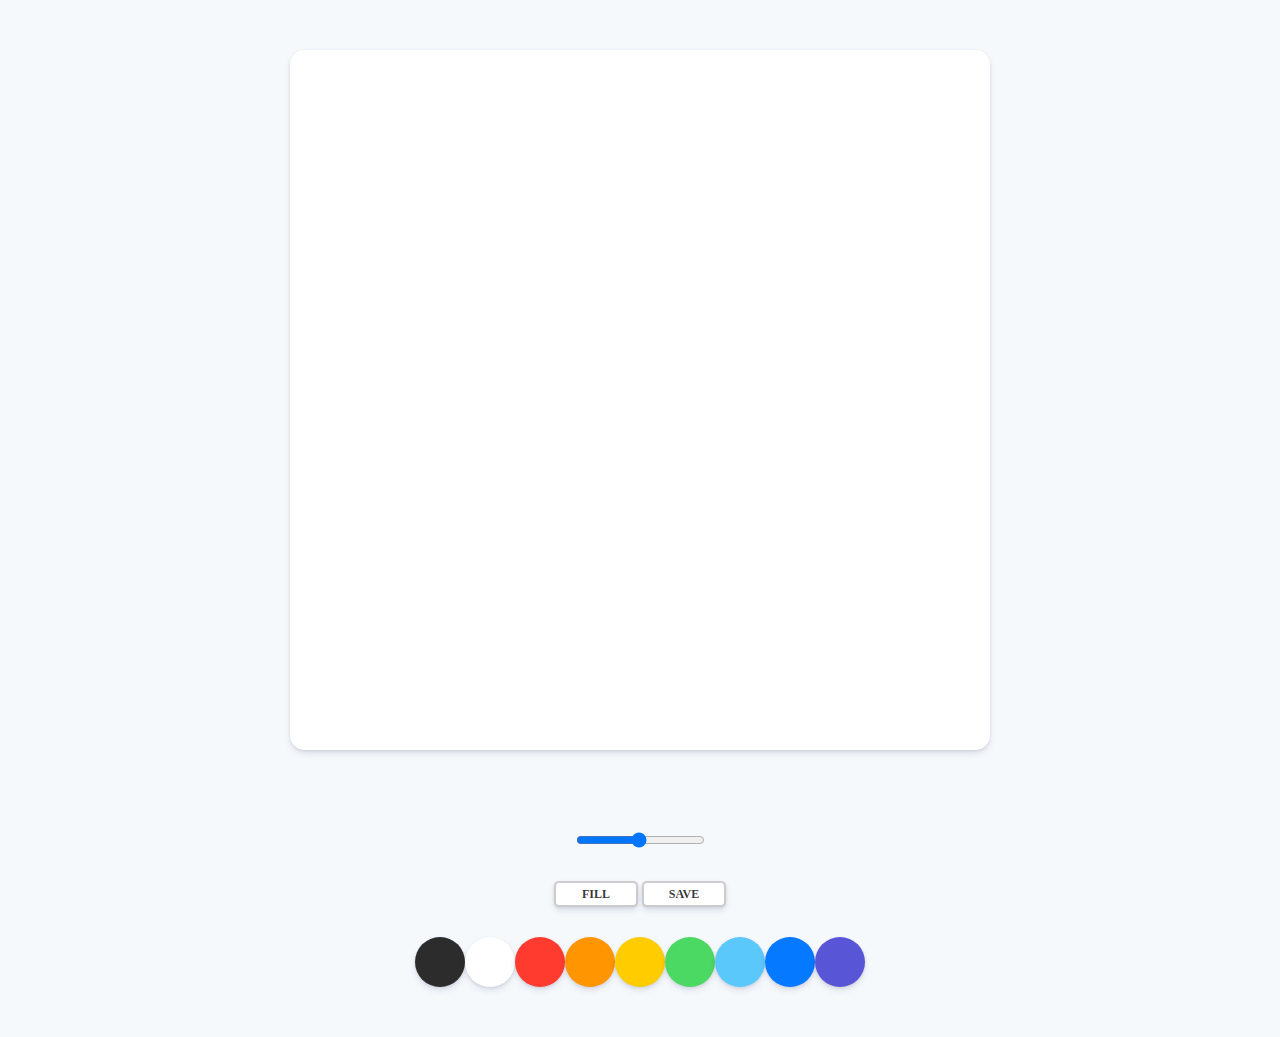
<file: index.html>
<!DOCTYPE html>
<html lang="ko">
<head>
	<meta charset="UTF-8">
	<meta name="viewport" content="width=device-width, initial-scale=1.0">
	<link rel="stylesheet" href="style.css">
	<title>PaintJS</title>
</head>
<body>
	<canvas id="jsCanvas" class="canvas"></canvas>
	<div class="controls">
		<div class="controls__range">
			<input type="range" id="jsRange" min="0.1" max="5.0" value="2.5" step="0.1">
		</div>
		<div class="controls__btns">
			<button id="jsMode">Fill</button>
			<button id="jsSave">save</button>
		</div>
		<div id="jsColors" class="controls__colors">
			<div class="controls__color jsColor" style="background-color:#2c2c2c"></div>
			<div class="controls__color jsColor" style="background-color:white"></div>
			<div class="controls__color jsColor" style="background-color:#FF3B30"></div>
			<div class="controls__color jsColor" style="background-color:#FF9500"></div>
			<div class="controls__color jsColor" style="background-color:#FFCC00"></div>
			<div class="controls__color jsColor" style="background-color:#4CD963"></div>
			<div class="controls__color jsColor" style="background-color:#5AC8FA"></div>
			<div class="controls__color jsColor" style="background-color:#0579FF"></div>
			<div class="controls__color jsColor" style="background-color:#5856D6"></div>
		</div>
	</div>
	<script src="app.js"></script>
</body>
</html>
</file>
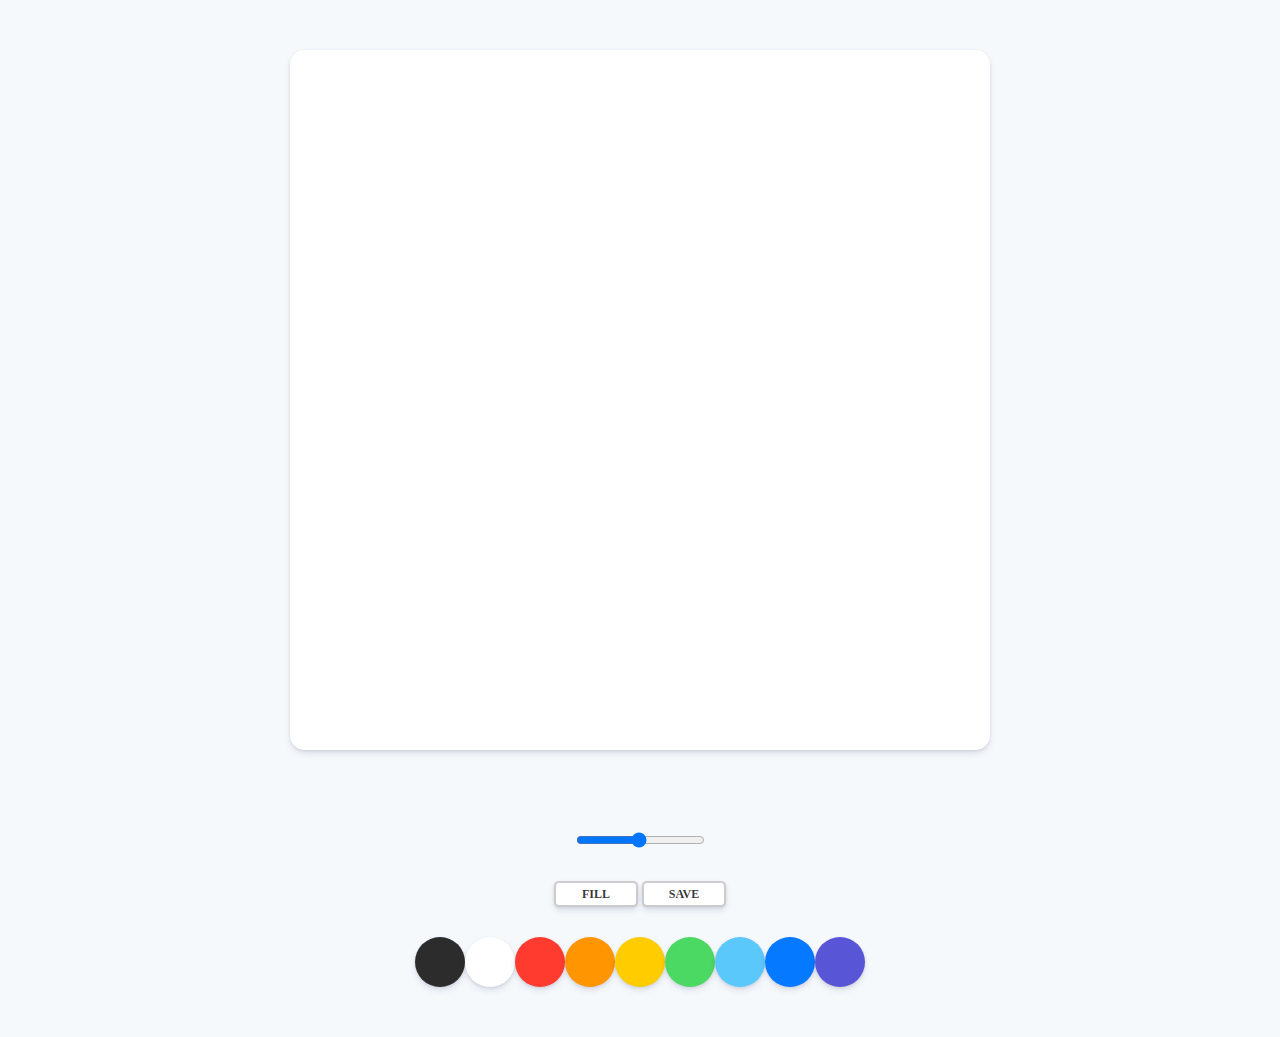
<file: index2.html>
<!DOCTYPE html>
<html lang="ko">
<head>
	<meta charset="UTF-8">
	<meta name="viewport" content="width=device-width, initial-scale=1.0">
	<link rel="stylesheet" href="style.css">
	<title>PaintJS 실습</title>
</head>
<body>
	<canvas id="jsCanvas" class="canvas"></canvas>
	<div class="controls">
		<div class="controls__range">
			<input type="range" id="jsRange" min="0.1" max="5.0" value="2.5" step="0.1">
		</div>
		<div class="controls__btns">
			<button id="jsMode">Fill</button>
			<button id="jsSave">save</button>
		</div>
		<div id="jsColors" class="controls__colors">
			<div class="controls__color jsColor" style="background-color:#2c2c2c"></div>
			<div class="controls__color jsColor" style="background-color:white"></div>
			<div class="controls__color jsColor" style="background-color:#FF3B30"></div>
			<div class="controls__color jsColor" style="background-color:#FF9500"></div>
			<div class="controls__color jsColor" style="background-color:#FFCC00"></div>
			<div class="controls__color jsColor" style="background-color:#4CD963"></div>
			<div class="controls__color jsColor" style="background-color:#5AC8FA"></div>
			<div class="controls__color jsColor" style="background-color:#0579FF"></div>
			<div class="controls__color jsColor" style="background-color:#5856D6"></div>
		</div>
	</div>
	<script src="app2.js"></script>
</body>
</html>
</file>
<file: style.css>
@import "reset.css";
body{display:flex;flex-direction:column;align-items:center;padding-top:50px;padding-bottom:50px;background-color:#f6f9fc}
.canvas{width:700px;height:700px;border-radius:15px;background-color:white;box-shadow:0 4px 6px rgba(50,50,93,0.11), 0 1px 3px rgba(50,50,93,0.11)}
.controls{display:flex;flex-direction:column;align-items:center;margin-top:80px}
.controls .controls__btns{margin-bottom:30px}
.controls__btns button{all:unset;cursor:pointer;background-color:white;padding:5px 0;width:80px;text-align:center;border-radius:5px;box-shadow:0 4px 6px rgba(50,50,93,0.11), 0 1px 3px rgba(50,50,93,0.11);border:2px solid rgba(0,0,0,0.2);color:rgba(0,0,0,0.8);text-transform:uppercase;font-weight:600;font-size:12px}
.controls__btns button:active{transform:scale(0.98)}
.controls .controls__colors{display:flex}
.controls__colors .controls__color{width:50px;height:50px;border-radius:25px;cursor:pointer;box-shadow:0 4px 6px rgba(50,50,93,0.11), 0 1px 3px rgba(50,50,93,0.11)}
.controls .controls__range{margin-bottom:30px}
</file>
